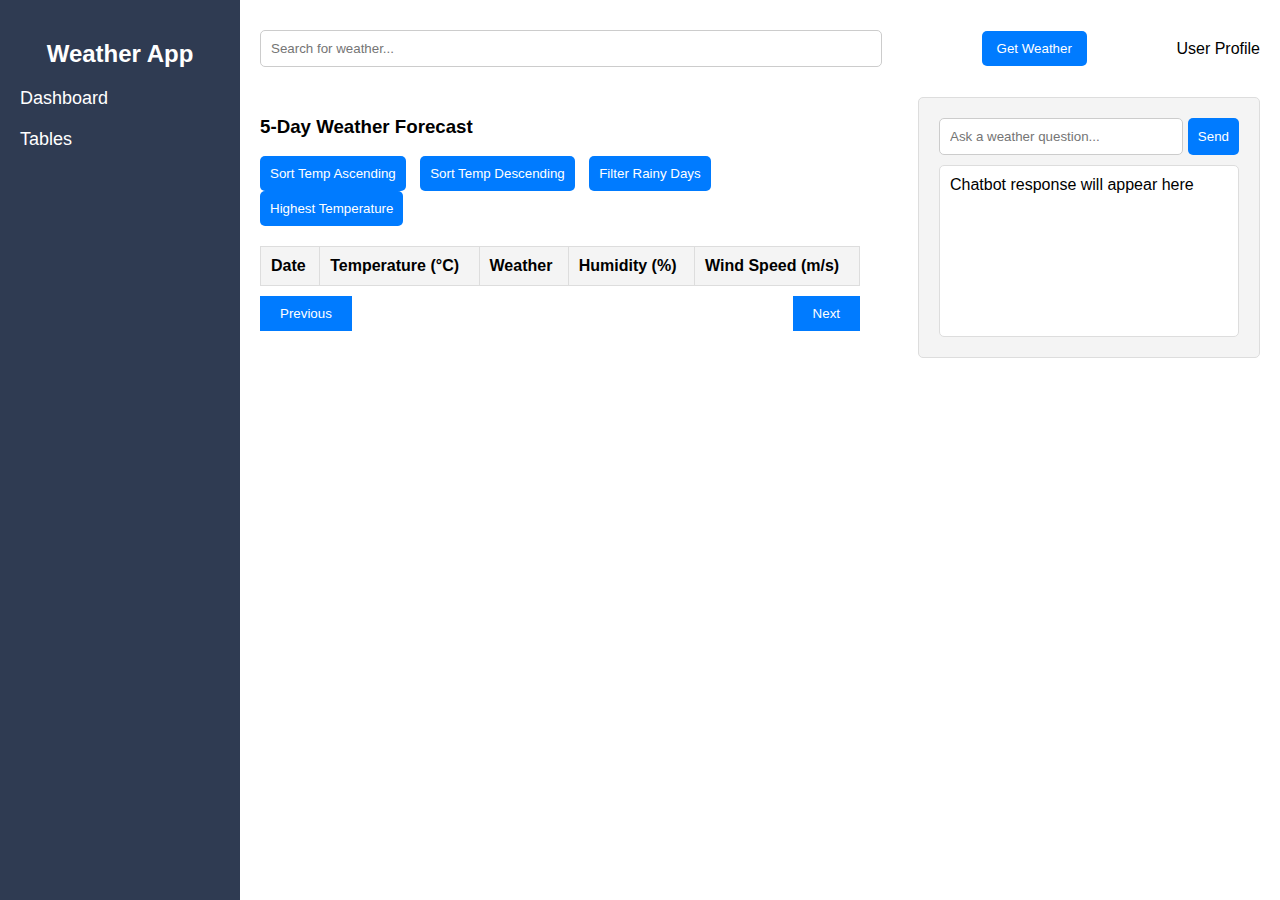
<file: App2.html>
<!DOCTYPE html>
<html lang="en">
<head>
    <meta charset="UTF-8">
    <meta name="viewport" content="width=device-width, initial-scale=1.0">
    <title>Weather Forecast Table</title>
    <link rel="stylesheet" href="App2.css">
</head>
<body>
    <div class="container">
        <div class="sidebar">
            <h2>Weather App</h2>
            <ul>
                <li><a href="Index.html">Dashboard</a></li>
                <li><a href="App2.html">Tables</a></li>
            </ul>
        </div>

        <div class="main-content">
            <div class="top-bar">
                <input type="text" id="cityInput" class="search-bar" placeholder="Search for weather...">
                <button id="getWeatherBtn" class="search-btn">Get Weather</button> <!-- Added Search Button -->
                <div class="user-profile">User Profile</div>
            </div>

            <div class="content-section">
                <div class="table-section">
                    <h3>5-Day Weather Forecast</h3>
                    <table id="weatherTable">
                        <div class="filter-section">
                            <button id="sortAscBtn">Sort Temp Ascending</button>
                            <button id="sortDescBtn">Sort Temp Descending</button>
                            <button id="filterRainBtn">Filter Rainy Days</button>
                            <button id="highestTempBtn">Highest Temperature</button>
                        </div>
                        
                        <thead>
                            <tr>
                                <th>Date</th>
                                <th>Temperature (°C)</th>
                                <th>Weather</th>
                                <th>Humidity (%)</th>
                                <th>Wind Speed (m/s)</th>
                            </tr>
                        </thead>
                        <tbody id="tableBody">
                            <!-- Weather forecast data will go here -->
                        </tbody>
                    </table>
                    <div class="pagination">
                        <button id="prevPage" disabled>Previous</button>
                        <button id="nextPage">Next</button>
                    </div>
                </div>

                <div class="chatbot-section">
                    <div class="chat-bar">
                        <input type="text" id="chatInput" placeholder="Ask a weather question...">
                        <button id="sendBtn">Send</button>
                    </div>
                    <div id="chatBotResponse">Chatbot response will appear here</div>
                </div>
            </div>
        </div>
    </div>

    <script src="App2.js"></script>
</body>
</html>
</file>
<file: App2.css>
/* General layout */
body, html {
    margin: 0;
    padding: 0;
    height: 100%;
    font-family: Arial, sans-serif;
}

.container {
    display: flex;
    height: 100vh;
}

.sidebar {
    width: 200px;
    background-color: #2f3b52;
    padding: 20px;
    color: white;
}

.sidebar h2 {
    color: white;
    text-align: center;
}

.sidebar ul {
    list-style: none;
    padding: 0;
    
}

.sidebar ul li {
    margin: 20px 0;
}

.sidebar ul li a {
    color: white;
    text-decoration: none;
    font-size: 18px;
}

.main-content {
    flex-grow: 1;
    display: flex;
    flex-direction: column;
    padding: 20px;
}

.top-bar {
    display: flex;
    justify-content: space-between;
    align-items: center;
    padding: 10px 0;
}

.search-bar {
    width: 60%;
    padding: 10px;
    border-radius: 5px;
    border: 1px solid #ccc;
}

.search-btn {
    padding: 10px 15px;
    background-color: #007BFF;
    color: white;
    border: none;
    cursor: pointer;
    border-radius: 5px;
    margin-left: 10px;
}

.search-btn:hover {
    background-color: #0056b3;
}

\\\\\\\\\\\\\\\\\\\\\\\\\\\\\\
.filter-section {
    margin-top: 20px;
}

.filter-section button {
    padding: 10px;
    background-color: #007BFF;
    color: white;
    border: none;
    cursor: pointer;
    border-radius: 5px;
    margin-right: 10px;
}

.filter-section button:hover {
    background-color: #0056b3;
}
\\\\\\\\\\\\\\\\\\\\\\\\\\\
.user-profile {
    width: 50px;
    height: 50px;
    background-color: #ccc;
    border-radius: 50%;
    display: flex;
    justify-content: center;
    align-items: center;
}

.content-section {
    display: flex;
    justify-content: space-between;
    margin-top: 20px;
}

/* Table section styling */
.table-section {
    width: 60%;
    padding-right: 20px;
}

table {
    width: 100%;
    border-collapse: collapse;
    margin-top: 20px;
}

table, th, td {
    border: 1px solid #ddd;
    padding: 10px;
}

th {
    background-color: #f4f4f4;
    font-weight: bold;
    text-align: left;
}

td {
    text-align: center;
}

.pagination {
    margin-top: 10px;
    display: flex;
    justify-content: space-between;
}

.pagination button {
    padding: 10px 20px;
    background-color: #007BFF;
    color: white;
    border: none;
    cursor: pointer;
}

.pagination button:hover {
    background-color: #0056b3;
}

/* Chatbot section styling */
.chatbot-section {
    width: 30%;
    background-color: #f4f4f4;
    padding: 20px;
    border: 1px solid #ddd;
    border-radius: 5px;
}

.chat-bar {
    display: flex;
    margin-bottom: 10px;
}

.chat-bar input {
    flex-grow: 1;
    padding: 10px;
    border: 1px solid #ccc;
    border-radius: 5px;
}

.chat-bar button {
    padding: 10px;
    background-color: #007BFF;
    color: white;
    border: none;
    cursor: pointer;
    border-radius: 5px;
    margin-left: 5px;
}

.chat-bar button:hover {
    background-color: #0056b3;
}

#chatBotResponse {
    background-color: white;
    border: 1px solid #ddd;
    padding: 10px;
    min-height: 150px;
    margin-top: 10px;
    overflow-y: auto;
    border-radius: 5px;
}

/* General media query for responsiveness */
@media (max-width: 768px) {
    .container {
        flex-direction: column;
    }

    .sidebar {
        width: 100%;
        padding: 10px;
    }

    .main-content {
        padding: 10px;
    }

    .table-section, .chatbot-section {
        width: 100%;
        padding: 0;
    }

    .top-bar {
        flex-direction: column;
    }

    .search-bar {
        width: 100%;
        margin-bottom: 10px;
    }

    .search-btn {
        width: 100%;
    }

    .pagination {
        flex-direction: column;
        align-items: center;
    }

    .pagination button {
        width: 100%;
        margin-bottom: 10px;
    }
}
</file>
